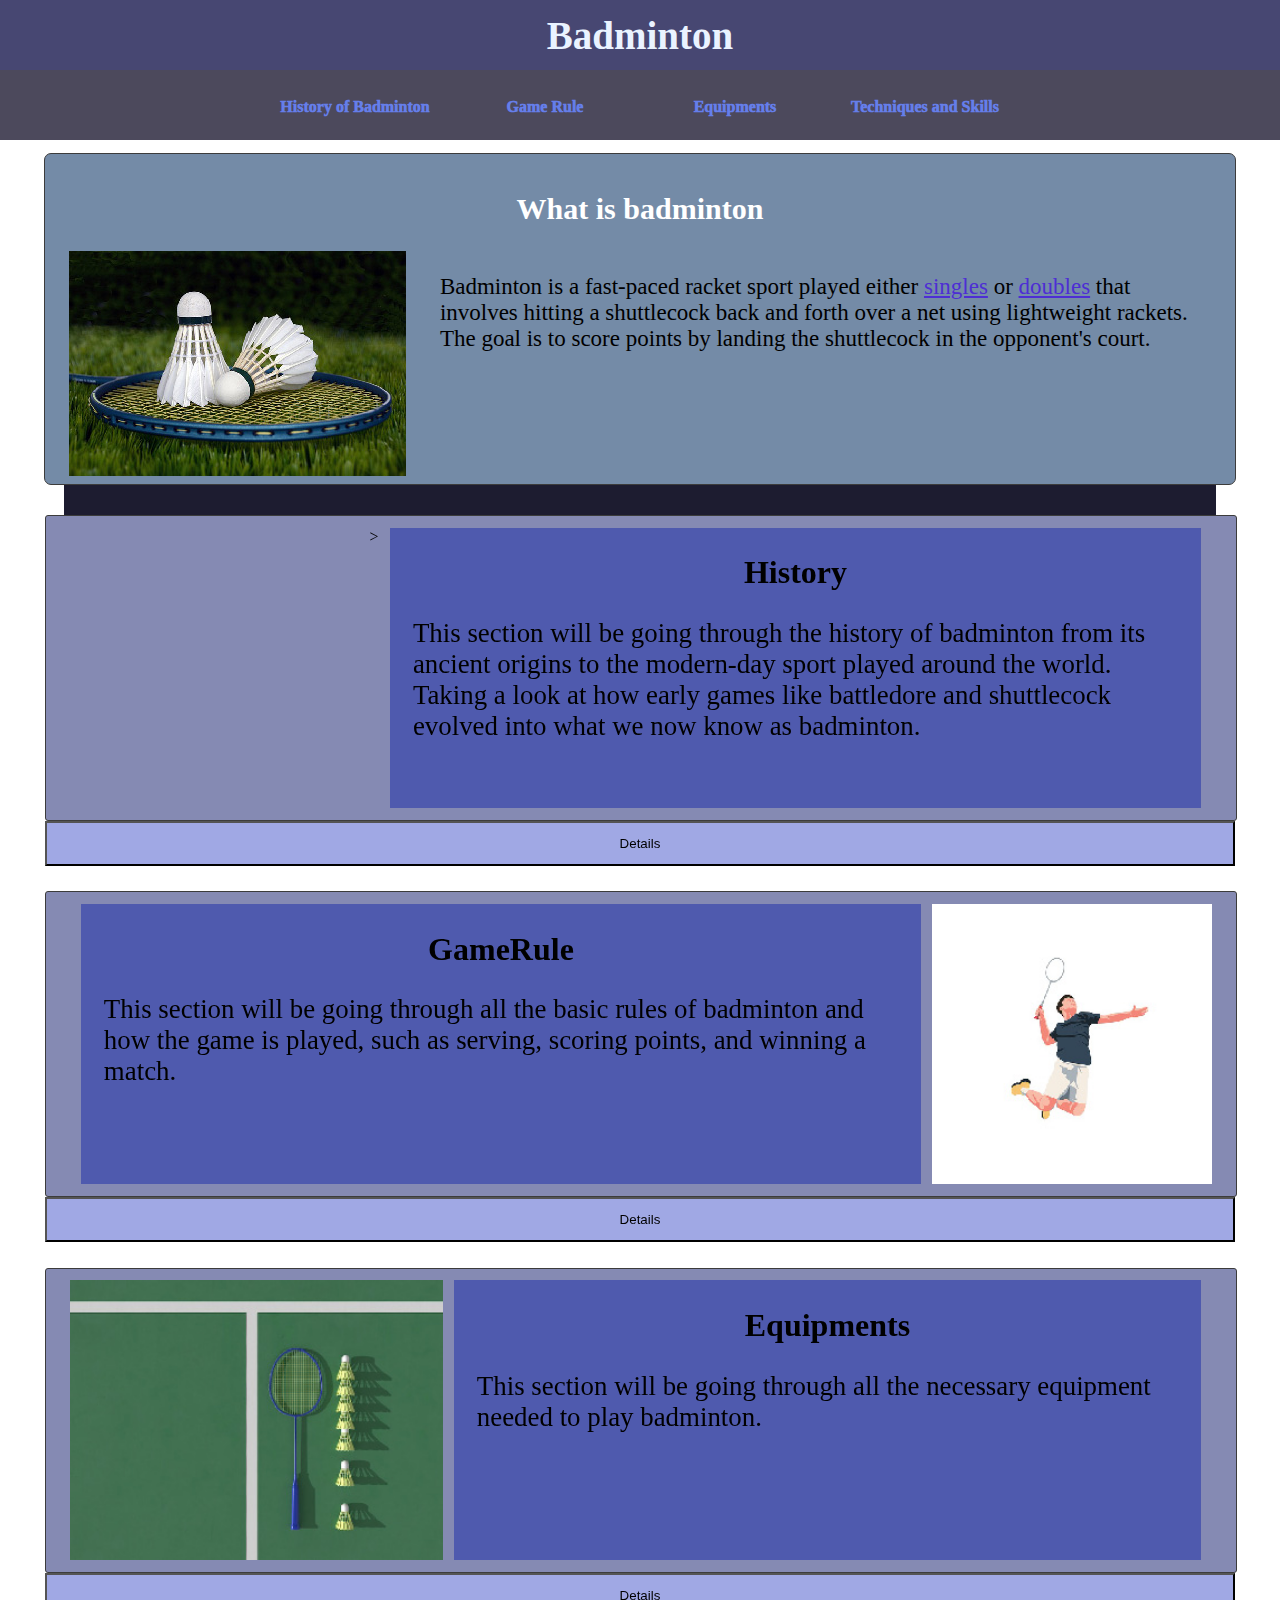
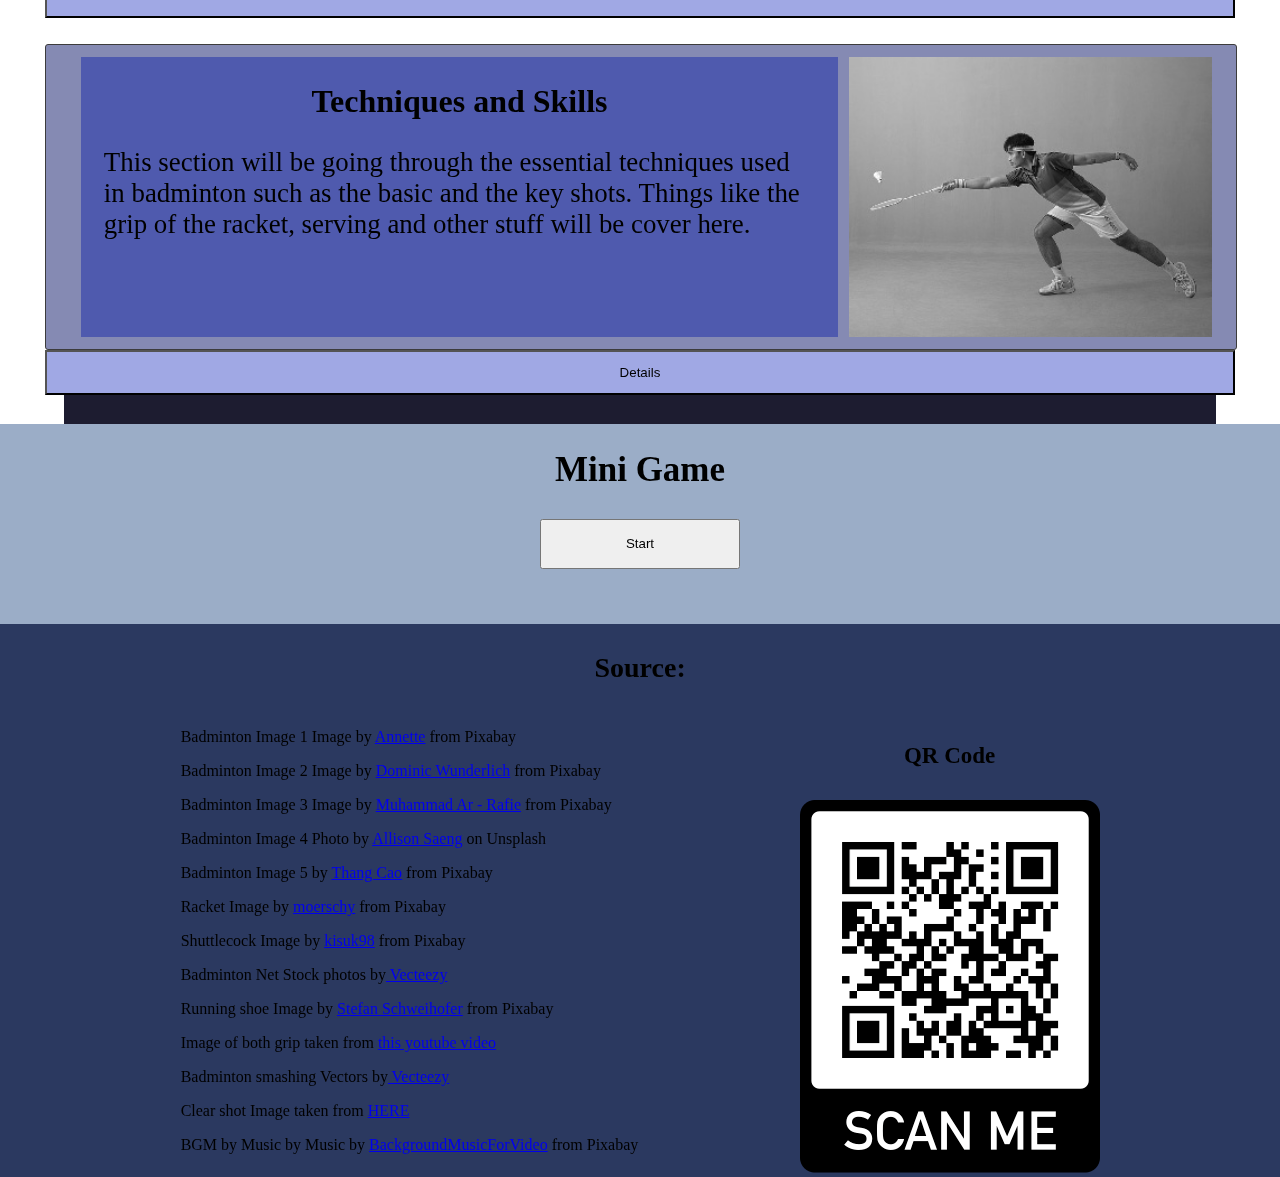
<file: index.html>
<!DOCTYPE html>

<html lang="en">
<head>
    <meta charset="UTF-8">
    <meta name="viewport" content="width=device-width, initial-scale=1.0">
    <title>Home</title>
    <link href="style.css" type="text/css" rel="stylesheet">

</head>

<body>
    <header id = "MainHeader">
        <h1>Badminton</h1>
    </header>

    <div id="headerNavBar">
        <ul class="navBar">
        <li><a href="#HistorySub">History of Badminton</a></li>
        <li><a href="#GameRuleSub">Game Rule</a></li>
        <li><a href="#EquipmentSub">Equipments</a></li>
        <li><a href="#TechniquesSub">Techniques and Skills</a></li>
        </ul>
    </div>

    <section id = "IntroPanel">
        <h2>What is badminton</h2>
        <div class = "IntroContent">

            <img src="Images/badminton_Img1.jpg" alt="BadmintonImg" title = "Badminton Image">
            
            <div class = "IntroText">
                <p>Badminton is a fast-paced racket sport played either <span class="toolTip" data-info="1 VS 1">singles</span> or <span class="toolTip" data-info="2 VS 2">doubles</span> that involves hitting a shuttlecock back and forth over a net using lightweight rackets. The goal is to score points by landing the shuttlecock in the opponent's court.</p>
            </div>
        </div>
    </section>

    <div class = "Divider"></div>
    
    <section class = "SubTopicPanel" id = "HistorySub">
        
        <div class = "SubTopicContent">

            <iframe src="https://www.youtube.com/embed/BFg503GWhK4?si=APhRDAaE3Buqj4_w"  title="History of Badminton video" frameborder="0" referrerpolicy="strict-origin-when-cross-origin" allowfullscreen></iframe>></iframe>
            
            <div class = "SubContentText">
                <h2>History</h2>
                <p>This section will be going through the history of badminton from its ancient origins to the modern-day sport played around the world. Taking a look at how early games like battledore and shuttlecock evolved into what we now know as badminton.</p>
            </div>
        </div>

        <div class = "dropDownHolder">
            <button class = "dropDownBtn" id ="dropDownBtn1">Details</button>

            <div class = "DropDownPanel" id ="DropDownPanel1">
                <p>Badminton evolved from ancient shuttlecock games, known collectively as "battledore and shuttlecock," played in ancient Greece, China, India, and Japan over 2000 years ago. In these early versions, players used simple paddles (battledores) to volley a shuttlecock without letting it hit the ground.</p>
                <p>In the mid 19th century, British military officers stationed in <span class="toolTip" data-info="modern-day Pune">Poona</span>, India, adapted this pastime by adding a net and more formal rules. The game became known as "Poona". These officers brought the sport to England in the early 1870s. In 1873 the Duke of Beaufort hosted a lawn party at his estate, Badminton House, where the game was showcased, it soon adopted the name "badminton".</p>
                <p>In 1877 when the Bath Badminton Club in England drafted the first set of playing rules. In 1893, the Badminton Association of England (BAE) was founded and published the first official international rules. The All England Open Badminton Championships began shortly thereafter in 1899 and quickly became the world's premier event.</p>
            </div>
        </div>
    </section>

    <section class = "SubTopicPanel" id = "GameRuleSub">
        
        <div class = "SubTopicContent ReverseFlex">
            <img src="Images/badminton_Img3.jpg" alt="BadmintonImg3" title = "Badminton3 Image">

             <div class = "SubContentText">
                <h2>GameRule</h2>
                <p>This section will be going through all the basic rules of badminton and how the game is played, such as serving, scoring points, and winning a match.</p>
            </div>
        </div>

        <div class = "dropDownHolder">
            <button class = "dropDownBtn" id ="dropDownBtn2">Details</button>

            <div class = "DropDownPanel" id ="DropDownPanel2">
                <p>Badminton matches are played using a best of three games format. Each game is played to 21 points, and a point is scored on every rally regardless of who served. <br> <br>
                    <span class = "FocusTxt">Winning game rule: </span>A side must win by two clear points once the score reaches 20 20. If the score reaches 29 29, the side that scores the 30th point wins the game. <br> <br>
                    <span class = "FocusTxt">Serving rules: </span>The shuttle must be struck below the server's waist or below 1.15m above the court at contact and the server must deliver the serve diagonally into the opponent's service box, remaining stationary with both feet touching the court until contact. <br> <br>
                    <span class = "FocusTxt"><span class="toolTip" data-info="1 VS 1">Singles</span> vs <span class="toolTip" data-info="2 VS 2">Doubles</span> specifics: </span>For singles, the service court is long and narrow meanwhile in doubles, it is short and wide but uses the full width during rallies. As for doubles, the serving side alternates service courts every time they score a point, and only the player receiving the serve can return it. <br> <br>
                    <span class = "FocusTxt">Fault: </span>Touching the net, hitting the shuttle twice, causing obstruction, or serving illegally count as faults. <br> <br>
                    <span class = "FocusTxt">Change of ends and intervals: </span>Players change ends at the end of the first game, and again at the end of the second if a third game is required. In the third game, side change occurs when the leading score reaches 11 points.
                </p>
            </div>
        </div>
    </section>
    
     <section class = "SubTopicPanel" id = "EquipmentSub">
        
        <div class = "SubTopicContent">

            <img src="Images/badminton_Img4.jpg" alt="BadmintonImg4" title = "Badminton4 Image">
            
            <div class = "SubContentText">
                <h2>Equipments</h2>
                <p>This section will be going through all the necessary equipment needed to play badminton.</p>
            </div>
        </div>

        <div class = "dropDownHolder">
            <button class = "dropDownBtn" id ="dropDownBtn3">Details</button>

            <div class = "DropDownPanel" id ="DropDownPanel3">

                <div class = "HoverPanel">
                    
                    <div class = "HoverPanelOuter">

                        <div class = "HoverPanelHolder">

                        <img src="Images/racket.jpg" alt="racketImg" title = "Racket Image">
                        <div class = "InnerHoverPanel">
                            <h3>Racket</h3>
                        </div>

                        </div>

                        <p>The racket is used to hit the shuttlecock over the net. A good racket helps with control, power, and speed, depending on the player's skill and playing style.</p>
                    </div>
                    
                    <div class = "HoverPanelOuter">

                        <div class = "HoverPanelHolder">

                        <img src="Images/shuttlecock.jpg" alt="TwoShuttlecockImg" title = "Two Shuttlecock Image">
                        <div class = "InnerHoverPanel">
                            <h3>Shuttlecock</h3>
                        </div>

                        </div>

                        <p>The shuttlecock is the object players rally back and forth over the net.</p>
                    </div>

                    <div class = "HoverPanelOuter">
                        
                        <div class = "HoverPanelHolder">

                        <img src="Images/badmintonNet.jpg" alt="BadmintonImg" title = "Badminton Image">
                        <div class = "InnerHoverPanel">
                            <h3>Badminton Net</h3>
                        </div>

                        </div>

                        <p>The net is the barrier players must hit the shuttlecock over during rallies, which makes it the core part of the game challenge</p>
                    </div>

                    <div class = "HoverPanelOuter">
                        
                        <div class = "HoverPanelHolder">

                        <img src="Images/runningShoe.jpg" alt="RunningShoeImg" title = "Running Shoe Image">
                        <div class = "InnerHoverPanel">
                            <h3>Running Shoes</h3>
                        </div>

                        </div>

                        <p>Running shoes provide grip, stability, and support for fast footwork. This sport involves quick sprints, lunges, and directional changes, so shoes with good cushioning and non-slip soles help prevent injuries and improve court performance.</p>
                    </div>
                    
                </div>

            </div>
        </div>
    </section>

    <section class = "SubTopicPanel" id = "TechniquesSub">
        
        <div class = "SubTopicContent ReverseFlex">

            <img src="Images/badminton_Img5.jpg" alt="BadmintonImg5" title = "Badminton5 Image">
            
            <div class = "SubContentText">
                <h2>Techniques and Skills</h2>
                <p>This section will be going through the essential techniques used in badminton such as the basic and the key shots. Things like the grip of the racket, serving and other stuff will be cover here.</p>
            </div>
        </div>

        <div class = "dropDownHolder">
            <button class = "dropDownBtn" id ="dropDownBtn4">Details</button>

            <div class = "DropDownPanel" id ="DropDownPanel4">

                <div class = "HoverPanel">
                    
                    <div class = "HoverPanelOuter">

                        <div class = "HoverPanelHolder">

                        <img src="Images/ForehandGrip_Imgpng.png" alt="ForehandGripImg" title = "Forehand Grip Image">
                        <div class = "InnerHoverPanel">
                            <h3>Forehand grip</h3>
                        </div>

                        </div>

                        <p>Hold the racket like a handshake. Can be use for clear shot, smashes and drop shot on your dominant side of your body.</p>
                    </div>
                    
                    <div class = "HoverPanelOuter">

                        <div class = "HoverPanelHolder">

                        <img src="Images/BackhandGrip_Imgpng.png" alt="backhandGripImgImg" title = "Backhand Grip Image">
                        <div class = "InnerHoverPanel">
                            <h3>Backhand grip</h3>
                        </div>

                        </div>

                        <p>Holding the racket so that the strings face left and the thumb is placed flat against the wider, back-facing bevel of the handle. Is used when hitting shots on the non-dominant side of your body, especially when you don't have time to turn and use a forehand.</p>
                    </div>

                    <div class = "HoverPanelOuter">
                        
                        <div class = "HoverPanelHolder">

                        <img src="Images/badminton_smash.jpg" alt="BadmintonSmashImg" title = "Badminton Smashing Image">
                        <div class = "InnerHoverPanel">
                            <h3>Smash Technique</h3>
                        </div>

                        </div>

                        <p>A fast downward shot hit with power smack from above the head</p>
                    </div>

                    <div class = "HoverPanelOuter">
                        
                        <div class = "HoverPanelHolder">

                        <img src="Images/clearShotImg.jpg" alt="ClearshotImg" title = "Clear shot Image">
                        <div class = "InnerHoverPanel">
                            <h3>Clear Shot Technique</h3>
                        </div>

                        </div>

                        <p>A high, deep shot hit to the back of the opponent's court. It can be played forehand or backhand.</p>
                    </div>
                    
                </div>

            </div>
        </div>
    </section>

     <div class = "Divider"></div>

    <section id = "MiniGameSection">
        <h2>Mini Game</h2>
        <div class ="StartBtnHolder"><button  id = "StartGameBtn">Start</button></div>
        
        <div id ="MiniGameContainer">

            <div class = "MiniGameHeader">
                <h3 id ="scoreBox">Shuttlecock kept: 0</h3>
                <h3 id = "Insturction">Collect as much shuttlecock within 5 cycle</h3>
            </div>

            <div id = "MiniGamePanel">
                <img class="Shuttlecock" id ="shuttle1" src="Images/shuttlecock_Img.png" alt="durian image">
                <img class="Shuttlecock" id ="shuttle2" src="Images/shuttlecock_Img.png" alt="durian image">
                <img class="Shuttlecock" id ="shuttle3" src="Images/shuttlecock_Img.png" alt="durian image">
            </div>

            <div id ="EndGamePanel">
                <h3 id ="finalScoreTxt">Total shuttlecock kept: 0</h3>
                <div id ="RestartBtnHolder"><button id ="RestartBtn">Restart</button></div>
            </div>

        </div>
        

    </section>

    <footer>
        <h3> Source:</h3>

        <div id ="FooterHolder">
            <div id = "SorceHolder">
            <p>Badminton Image 1 Image by <a href="https://pixabay.com/users/anncapictures-1564471/?utm_source=link-attribution&utm_medium=referral&utm_campaign=image&utm_content=1428047">Annette</a> from Pixabay</p>
            <p>Badminton Image 2 Image by <a href="https://pixabay.com/users/dmncwndrlch-3075312/?utm_source=link-attribution&utm_medium=referral&utm_campaign=image&utm_content=6380226">Dominic Wunderlich</a> from Pixabay</p>
            <p>Badminton Image 3 Image by <a href="https://pixabay.com/users/arrafie-50862701/?utm_source=link-attribution&utm_medium=referral&utm_campaign=image&utm_content=9675747">Muhammad Ar - Rafie</a> from Pixabay</p>
            <p>Badminton Image 4 Photo by <a href="https://unsplash.com/@allisonsaeng?utm_content=creditCopyText&utm_medium=referral&utm_source=unsplash">Allison Saeng</a> on Unsplash</p>
            <p>Badminton Image 5 by <a href="https://pixabay.com/users/thangcao-6663607/?utm_source=link-attribution&utm_medium=referral&utm_campaign=image&utm_content=9060826">Thang Cao</a> from Pixabay</p>
            <p>Racket Image by <a href="https://pixabay.com/users/moerschy-127417/?utm_source=link-attribution&utm_medium=referral&utm_campaign=image&utm_content=1056128">moerschy</a> from Pixabay</p>
            <p>Shuttlecock Image by <a href="https://pixabay.com/users/kisuk98-5517851/?utm_source=link-attribution&utm_medium=referral&utm_campaign=image&utm_content=2362645">kisuk98</a> from Pixabay</p>
            <p>Badminton Net Stock photos by<a href="https://www.vecteezy.com/free-photos/badminton-net"> Vecteezy</a></p>
            <p>Running shoe Image by <a href="https://pixabay.com/users/stux-12364/?utm_source=link-attribution&utm_medium=referral&utm_campaign=image&utm_content=371625">Stefan Schweihofer</a> from Pixabay</p>
            <p>Image of both grip taken from <a href="https://youtu.be/60uQJPKC5-M?si=Lv8RWMPXs3Nj2HbK"> this youtube video</a></p>
            <p>Badminton smashing Vectors by<a href="https://www.vecteezy.com/free-vector/badminton"> Vecteezy</a></p>
            <p>Clear shot Image taken from <a href="https://badminton-insight.com/how-to-do-a-forehand-clear-in-badminton/"> HERE</a></p>
            <p>BGM by Music by Music by <a href="https://pixabay.com/users/backgroundmusicforvideo-46826676/?utm_source=link-attribution&utm_medium=referral&utm_campaign=music&utm_content=357377">BackgroundMusicForVideo</a> from Pixabay</p>
            </div>

            <div id = "qrCodeImg">
                <h4>QR Code</h4>
                <img src="Images/qrCode.png" alt="qrCodeImage" title = "QR Code Image">
            </div>
        </div>

        
    </footer>

    <script src="main.js"></script>
</body>
</file>
<file: style.css>
html{
  scroll-behavior:smooth;
}

body{
  margin: 0px;
  padding: 0px;
}

#headerNavBar{
  background-color: rgb(76, 73, 92);
   display: flex;
   justify-content: left;
   width: 100%;
   height: 70px;
}

.navBar{
list-style-type: none;
  margin-top: 20px;
  padding: 0;
  overflow: hidden;
  display: flex;
  justify-content: center;
  align-self: center;
  flex: 95%;
  width: 100%;
}



.navBar li a{
  color: rgb(101, 126, 234);
  font-weight:1000;
}

.navBar li a{
  display: block;
  text-align: center;
  padding: 10px 20px;
  text-decoration: none;
  width: 150px;
  padding: 20px;
}


/* For divider */
.Divider{
  margin: auto;
  width: 90%;
  height: 30px;
  background-color:  rgb(29, 28, 48);
}


/* Main Header part */
#MainHeader{
background-color: rgb(71, 71, 114);
   display: flex;
   justify-content: center;
   width: 100%;
   height: 70px;
}
#MainHeader h1{
margin: auto;
text-align: center;
font-size: 39px;
color: rgb(234, 243, 255);
}


/* Intro panel part */
#IntroPanel{
  width: 93%;
  min-height:330px;
  height: 100%;
  background-color: rgb(116, 139, 167);
  margin: auto;
  margin-top: 1%;
  border: 1px solid rgb(60, 60, 60);
  border-radius: 7px;
}

#IntroPanel h2{
  padding-top: 1.1%;
  text-align: center;
  color:white;
  font-size: 30px;
}

.IntroContent{
  display: flex;
  justify-content: left;
  padding-left: 2%;
  padding-right: 2%;
  
}

.IntroText{
padding-left: 3%;
}

.IntroText p {
  font-size: 23px;
}


/* Sub topic panel part */
.SubTopicPanel{
  margin: auto;
  width: 93%;
  margin-top: 2%;
}

.SubContentText{
  width: 100%;
  min-height: 280px;
  height:100%;
  margin-left: 1%;
  margin-right: 1%;
  background-color: rgb(79, 90, 174);
  padding-left: 2%;
  padding-right: 2%;
}

.SubContentText h2{
  text-align: center;
  margin-bottom: 2%;
  font-size: 32px;
}

.SubContentText p {
  font-size: 2.1vw;
}

.FocusTxt{
  font-weight: bolder;
  font-size: 21px;
}

@media (min-width: 801px){
.ReverseFlex{
  flex-direction: row-reverse;
}

.navBar li a:hover {
  text-decoration: underline;
}

}

/* Sub Topic panel part */
.SubTopicContent{
  display: flex;
  justify-content: left;
  padding-left: 2%;
  padding-right: 2%;
  padding-top: 1%;
  padding-bottom: 1%;
  width: 96%;
  height: 280px;
  background-color: rgb(133, 138, 179);

  border: 1px solid rgb(60, 60, 60);
  border-radius: 3px;
}


/* Mini Game panel part */

#MiniGameSection{
  min-height: 200px;
  height: 100%;
  background-color: rgb(155, 173, 199);
  margin-top: -2.3%;
}

#StartGameBtn{
  height: 50px;
  width: 200px;
}

.StartBtnHolder{
  margin: auto;
  width: 200px;
  height: auto;
  display: block;
}
#MiniGameSection h2{
  padding-top: 2%;
  text-align: center;
  font-size: 35px;
}

#MiniGamePanel{
  background-color: rgb(108, 224, 156);
  height: 420px;
  width: 100%;
  min-width: 350px;
  margin: auto;
}

.MiniGameHeader{
  display: flex;
  justify-content: left;
  margin: auto;
  height: 80px;
  width:100%;
  min-width: 350px;
  background-color: rgb(63, 151, 116);
}

#MiniGameContainer{
  display: none;
  margin: auto;
  margin-top: 3%;
  height: 100%;
  width:70%;
  min-width: 350px;
  padding-bottom: 3%;
}

#scoreBox{
  margin-top: auto;
  margin-bottom: auto;
  margin-left:1%;
}

#Insturction{
  margin:auto;
}

#EndGamePanel{
  position: absolute;
  display:grid;
  grid-template-rows: 2fr 1fr;

  margin: auto;
  height: 420px;
  width: 70%;
  background-color: black;
  opacity: 0.75;
  transform:translate(0px, -100%);

  display:none;
}

#EndGamePanel h3{
  text-align: center;
  color:white;
  font-size: 50px;
  padding-top: 5%;
}

#RestartBtnHolder{
  margin: auto;
  width: 130px;
  height: 35px;
}

#RestartBtn{
  width: 130px;
  height: 35px;
}

/* Equipment Panel part */
.HoverPanel{
  display: flex;
  flex-wrap: wrap;
  justify-content: center;
  width:100%;
  
}

.HoverPanelOuter{
  margin-left: 0.5%;
  margin-right: 0.5%;
  margin-top: 1%;
  margin-bottom: 1%;
  border-style: solid;
  background-color: aliceblue;
  width:100%;
  height: auto;
  max-width: 250px;
}

.HoverPanel img{
  width: 100%;
  height: auto;
  max-width: 250px;
}

.HoverPanel p{
  word-wrap: break-word;
}

.HoverPanelHolder{
  position: relative;
  width: 250px;
}

.InnerHoverPanel{
  position: absolute;
  transform:translate(0px, -160%);
  width: 250px; /* Set your desired size */
  height: 210px;
  background-color: rgb(138, 198, 254);
  opacity: 0;
  scale: 0.5;
  transition: 0.35s ease;
}

.HoverPanelHolder img{
  display: flex;
}

.HoverPanelHolder:hover .InnerHoverPanel{
  opacity: 0.85;
  scale:1;
  transform:translate(0px, -100%);
}

.InnerHoverPanel h3{
  text-align: center;
  width:100%;
  height: 100%;
  margin: 0px;
  margin-top: 37%;
}

#HistorySub{
  margin-top: 0%;
}

/* Dropdown panel part */   
.DropDownPanel{
  background-color: rgb(134, 145, 222);
  height: 0px;
  width: 100%;
  overflow: hidden;
}

.DropDownPanel p{
  padding-left: 2%;
  padding-right: 2%;
  font-size: larger;
}


/* Drop Down Button part */
.dropDownBtn{
  width: 100%;
  height: 45px;
  background-color: rgb(160, 168, 228);

}

/*.dropDownHolder{
  margin-bottom: 2%;
} */

.DropDownPanel.showPanel{
  height:auto;
  min-height: 300px;
  width: 100%;
  
}

.Shuttlecock{
  position: relative;
  width: 100%;
  height: auto;
  max-width: 70px;
  display: none;
  
}

.Shuttlecock.showUp{ 
  display: block;
}

footer{
  padding: 0.1px;
  min-height: 65px;
  height: 100%;
  width: 100%;
  background-color: rgb(43, 57, 96);
}

footer h3{
  text-align: center;
  font-size: 28px;
}

#FooterHolder{
  width: 90%;
  margin: auto;
  display: flex;
  justify-content: center;
  flex-wrap: wrap;

}

#SorceHolder{
  margin-left: 7%;
  margin-right: 7%;
}

#qrCodeImg{
  margin-left: 7%;
  margin-right: 7%;
}

#qrCodeImg h4{
  text-align: center;
  font-size: 23px;
}

.toolTip{
  color: rgb(77, 46, 212);
  text-decoration: underline;
}

.toolTip::before{
  content: attr(data-info);
  position: absolute;
  font-size: 20px;
  background-color: rgb(240, 240, 240);
  border-radius: 5px;
  padding-top: 0.5%;
  padding-bottom: 0.5%;
  padding-left: 1%;
  padding-right: 1%;
  margin-top: -2.5%;
  margin-left: -0.5%;
  clip-path: circle(0rem at center);
  transition: 200ms ease-in-out;
}

.toolTip:hover::before{
    clip-path: circle(100% at center);
}

@media (max-width: 800px){

.IntroContent{
  display: flex;
  flex-wrap: wrap;
  justify-content: center;
}

.IntroContent img{
  width:93.5%;
height: auto;
margin-bottom: 1%;
}

.SubTopicContent{
  display: flex;
  flex-wrap: wrap;
  justify-content: center;
  height:200%;
}

.SubTopicContent img{
width:93.5%;
height: auto;
margin-bottom: 1%;
}

.SubContentText{
  width:90%;
  height: 250px;
}

.SubContentText p {
  font-size: 3.5vw;
}


.MiniGameHeader{
   min-width: 380px;
}

#MiniGamePanel{
   min-width: 380px;
}

#qrCodeImg{display:none;}

#headerNavBar{
  height: 100%;
}

.navBar{
  display: block;
  margin: 0px;
} 

.navBar li a{
  text-align: center;
  width: 100%;
} 

.navBar li a:hover{
  background-color: rgb(115, 109, 148);
}

}
</file>
